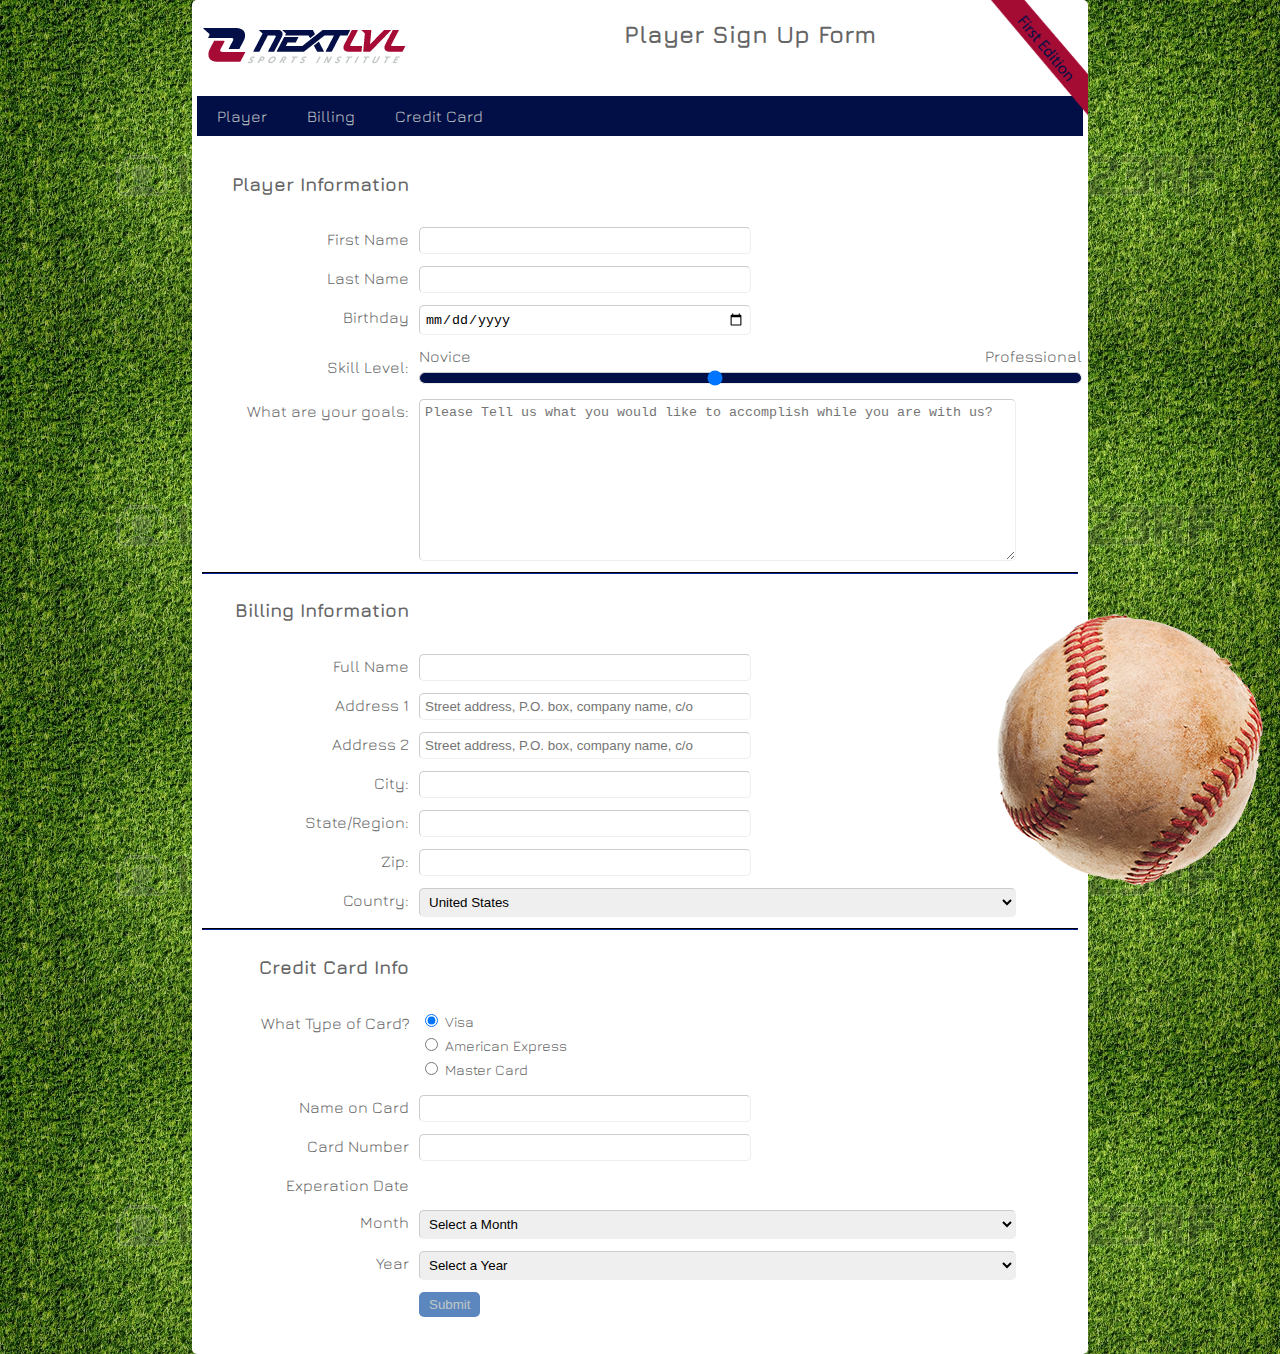
<file: form_project3/index.html>
<html>
	<head>
		<meta charset="utf-8">
		<meta http-equiv="X-UA-Compatible" content="IE=edge">
		<meta name="viewport" content="width=device-width, initial-scale=1">
		<title>Next Lvl Sports Sign Up Form</title>
		<link href='http://fonts.googleapis.com/css?family=Jura' rel='stylesheet' type='text/css'>
		<link rel="stylesheet" type="text/css" href="css/style.css">
	</head>
	<body>
		<div class="container">
			<form action="#">

				<header>
					<div class="escape"></div>
					<h2>Player Sign Up Form</h2>
					<div id="edition"><img src="images/First-Edition.png" alt="" /></div>
				</header>
					<nav>
						<ul>
							<li><a href="#player">Player</a></li>
							<li><a href="#billing">Billing</a></li>
							<li><a href="#card">Credit Card</a></li>
						</ul>
					</nav>
				<div>
					<label class="desc" id="title4" for="Field4">
						<h3 id="player">Player Information</h3>
					</label>
				</div>
				 <div>
				 	<label class="desc" id="first" for="firstname">First Name</label>
				 	<div>
				 		<input id="firstname" name="firstname" type="textfield" class="field text fn" value="" size="8" tabindex="1">
				 	</div>
				 </div>
				<div>
					<label class="desc" id="last" for="lastnamename">Last Name</label>
					<div>
						<input id="lastname" name="lastnamename" type="text" class="field text fn" value="" size="8" tabindex="1">
					</div>
				</div>
				<div>
					<label class="desc" id="last" for="birthday">Birthday</label>
					<div>
						<input id="birthday" name="Birthday" type="date"  value="mm/dd/yyyy" size="8" tabindex="1">
					</div>
				</div>  
				
				<div>
				    <label for="points">Skill Level:</label>
				    <div id="skill">
				    	<div id="novice">Novice</div>
				    	<div id="pro">Professional</div>
				    	<input type="range" name="points" id="points" value="5" min="1" max="10">
				    </div>
				</div>
				<div>
				    <label class="desc" id="title4" for="Field4">
				      What are your goals:
				    </label>
				  
				    <div>
				      <textarea id="Field4" name="Field4" spellcheck="true" rows="10" cols="50" tabindex="4" placeholder="Please Tell us what you would like to accomplish while you are with us? "></textarea>
				    </div>
				  </div>
				<hr>
				<div>
					<label class="desc" id="title4" for="Field4">
						<h3 id="billing">Billing Information</h3>
					</label>
				</div>
				<div>
					<label class="desc" id="title1" for="fullname">Full Name</label>
					<div>
						<input id="fullname" name="fullname" type="text" class="field text fn" value="" size="8" tabindex="1">
					</div>
				</div>

				<div>
					<label class="desc" id="title3" for="Field3">
						Address 1
					</label>
					<div>
						<input type="text" placeholder="Street address, P.O. box, company name, c/o"> 
					</div>
				</div>

				<div>
					<label class="desc" id="title3" for="Field3">
						Address 2
					</label>
					<div>
						<input type="text" placeholder="Street address, P.O. box, company name, c/o"> 
					</div>
				</div>

				<div>
					<label class="desc" id="title3" for="Field3">
						City:
					</label>
					<div>
						<input type="text"> 
					</div>
				</div>

				<div>
					<label class="desc" id="title3" for="Field3">
						State/Region:
					</label>
					<div>
						<input type="text"> 
					</div>
				</div>

				<div>
					<label class="desc" id="title3" for="Field3">
						Zip:
					</label>
					<div>
						<input type="text"> 
					</div>
				</div>
				<div>
					<label class="desc" id="title106" for="Field106">
						Country:
					</label>
					<div>
						<select> 
							<option value="">--</option>
							<option value="AF">Afghanistan</option>
							<option value="AX">Aland Islands</option>
							<option value="AL">Albania</option>
							<option value="DZ">Algeria</option>
							<option value="AS">American Samoa</option>
							<option value="AD">Andorra</option>
							<option value="AO">Angola</option>
							<option value="AI">Anguilla</option>
							<option value="AQ">Antarctica</option>
							<option value="AG">Antigua and Barbuda</option>
							<option value="AR">Argentina</option>
							<option value="AM">Armenia</option>
							<option value="AW">Aruba</option>
							<option value="AU">Australia</option>
							<option value="AT">Austria</option>
							<option value="AZ">Azerbaijan</option>
							<option value="BS">Bahamas, The</option>
							<option value="BH">Bahrain</option>
							<option value="BD">Bangladesh</option>
							<option value="BB">Barbados</option>
							<option value="BY">Belarus</option>
							<option value="BE">Belgium</option>
							<option value="BZ">Belize</option>
							<option value="BJ">Benin</option>
							<option value="BM">Bermuda</option>
							<option value="BT">Bhutan</option>
							<option value="BO">Bolivia</option>
							<option value="BQ">Bonaire, Saint Eustatius and Saba</option>
							<option value="BA">Bosnia and Herzegovina</option>
							<option value="BW">Botswana</option>
							<option value="BV">Bouvet Island</option>
							<option value="BR">Brazil</option>
							<option value="IO">British Indian Ocean Territory</option>
							<option value="BN">Brunei Darussalam</option>
							<option value="BG">Bulgaria</option>
							<option value="BF">Burkina Faso</option>
							<option value="BI">Burundi</option>
							<option value="KH">Cambodia</option>
							<option value="CM">Cameroon</option>
							<option value="CA">Canada</option>
							<option value="CV">Cape Verde</option>
							<option value="KY">Cayman Islands</option>
							<option value="CF">Central African Republic</option>
							<option value="TD">Chad</option>
							<option value="CL">Chile</option>
							<option value="CN">China</option>
							<option value="CX">Christmas Island</option>
							<option value="CC">Cocos (Keeling) Islands</option>
							<option value="CO">Colombia</option>
							<option value="KM">Comoros</option>
							<option value="CG">Congo</option>
							<option value="CD">Congo, The Democratic Republic of the</option>
							<option value="CK">Cook Islands</option>
							<option value="CR">Costa Rica</option>
							<option value="CI">Cote D'ivoire</option>
							<option value="HR">Croatia</option>
							<option value="CW">Curaçao</option>
							<option value="CY">Cyprus</option>
							<option value="CZ">Czech Republic</option>
							<option value="DK">Denmark</option>
							<option value="DJ">Djibouti</option>
							<option value="DM">Dominica</option>
							<option value="DO">Dominican Republic</option>
							<option value="EC">Ecuador</option>
							<option value="EG">Egypt</option>
							<option value="SV">El Salvador</option>
							<option value="GQ">Equatorial Guinea</option>
							<option value="ER">Eritrea</option>
							<option value="EE">Estonia</option>
							<option value="ET">Ethiopia</option>
							<option value="FK">Falkland Islands (Malvinas)</option>
							<option value="FO">Faroe Islands</option>
							<option value="FJ">Fiji</option>
							<option value="FI">Finland</option>
							<option value="FR">France</option>
							<option value="GF">French Guiana</option>
							<option value="PF">French Polynesia</option>
							<option value="TF">French Southern Territories</option>
							<option value="GA">Gabon</option>
							<option value="GM">Gambia, The</option>
							<option value="GE">Georgia</option>
							<option value="DE">Germany</option>
							<option value="GH">Ghana</option>
							<option value="GI">Gibraltar</option>
							<option value="GR">Greece</option>
							<option value="GL">Greenland</option>
							<option value="GD">Grenada</option>
							<option value="GP">Guadeloupe</option>
							<option value="GU">Guam</option>
							<option value="GT">Guatemala</option>
							<option value="GG">Guernsey</option>
							<option value="GN">Guinea</option>
							<option value="GW">Guinea-Bissau</option>
							<option value="GY">Guyana</option>
							<option value="HT">Haiti</option>
							<option value="HM">Heard Island and the McDonald Islands</option>
							<option value="VA">Holy See</option>
							<option value="HN">Honduras</option>
							<option value="HK">Hong Kong</option>
							<option value="HU">Hungary</option>
							<option value="IS">Iceland</option>
							<option value="IN">India</option>
							<option value="ID">Indonesia</option>
							<option value="IQ">Iraq</option>
							<option value="IE">Ireland</option>
							<option value="IM">Isle of Man</option>
							<option value="IL">Israel</option>
							<option value="IT">Italy</option>
							<option value="JM">Jamaica</option>
							<option value="JP">Japan</option>
							<option value="JE">Jersey</option>
							<option value="JO">Jordan</option>
							<option value="KZ">Kazakhstan</option>
							<option value="KE">Kenya</option>
							<option value="KI">Kiribati</option>
							<option value="KR">Korea, Republic of</option>
							<option value="KW">Kuwait</option>
							<option value="KG">Kyrgyzstan</option>
							<option value="LA">Lao People's Democratic Republic</option>
							<option value="LV">Latvia</option>
							<option value="LB">Lebanon</option>
							<option value="LS">Lesotho</option>
							<option value="LR">Liberia</option>
							<option value="LY">Libya</option>
							<option value="LI">Liechtenstein</option>
							<option value="LT">Lithuania</option>
							<option value="LU">Luxembourg</option>
							<option value="MO">Macao</option>
							<option value="MK">Macedonia, The Former Yugoslav Republic of</option>
							<option value="MG">Madagascar</option>
							<option value="MW">Malawi</option>
							<option value="MY">Malaysia</option>
							<option value="MV">Maldives</option>
							<option value="ML">Mali</option>
							<option value="MT">Malta</option>
							<option value="MH">Marshall Islands</option>
							<option value="MQ">Martinique</option>
							<option value="MR">Mauritania</option>
							<option value="MU">Mauritius</option>
							<option value="YT">Mayotte</option>
							<option value="MX">Mexico</option>
							<option value="FM">Micronesia, Federated States of</option>
							<option value="MD">Moldova, Republic of</option>
							<option value="MC">Monaco</option>
							<option value="MN">Mongolia</option>
							<option value="ME">Montenegro</option>
							<option value="MS">Montserrat</option>
							<option value="MA">Morocco</option>
							<option value="MZ">Mozambique</option>
							<option value="MM">Myanmar</option>
							<option value="NA">Namibia</option>
							<option value="NR">Nauru</option>
							<option value="NP">Nepal</option>
							<option value="NL">Netherlands</option>
							<option value="AN">Netherlands Antilles</option>
							<option value="NC">New Caledonia</option>
							<option value="NZ">New Zealand</option>
							<option value="NI">Nicaragua</option>
							<option value="NE">Niger</option>
							<option value="NG">Nigeria</option>
							<option value="NU">Niue</option>
							<option value="NF">Norfolk Island</option>
							<option value="MP">Northern Mariana Islands</option>
							<option value="NO">Norway</option>
							<option value="OM">Oman</option>
							<option value="PK">Pakistan</option>
							<option value="PW">Palau</option>
							<option value="PS">Palestinian Territories</option>
							<option value="PA">Panama</option>
							<option value="PG">Papua New Guinea</option>
							<option value="PY">Paraguay</option>
							<option value="PE">Peru</option>
							<option value="PH">Philippines</option>
							<option value="PN">Pitcairn</option>
							<option value="PL">Poland</option>
							<option value="PT">Portugal</option>
							<option value="PR">Puerto Rico</option>
							<option value="QA">Qatar</option>
							<option value="RE">Reunion</option>
							<option value="RO">Romania</option>
							<option value="RU">Russian Federation</option>
							<option value="RW">Rwanda</option>
							<option value="BL">Saint Barthelemy</option>
							<option value="SH">Saint Helena, Ascension and Tristan da Cunha</option>
							<option value="KN">Saint Kitts and Nevis</option>
							<option value="LC">Saint Lucia</option>
							<option value="MF">Saint Martin</option>
							<option value="PM">Saint Pierre and Miquelon</option>
							<option value="VC">Saint Vincent and the Grenadines</option>
							<option value="WS">Samoa</option>
							<option value="SM">San Marino</option>
							<option value="ST">Sao Tome and Principe</option>
							<option value="SA">Saudi Arabia</option>
							<option value="SN">Senegal</option>
							<option value="RS">Serbia</option>
							<option value="SC">Seychelles</option>
							<option value="SL">Sierra Leone</option>
							<option value="SG">Singapore</option>
							<option value="SX">Sint Maarten</option>
							<option value="SK">Slovakia</option>
							<option value="SI">Slovenia</option>
							<option value="SB">Solomon Islands</option>
							<option value="SO">Somalia</option>
							<option value="ZA">South Africa</option>
							<option value="GS">South Georgia and the South Sandwich Islands</option>
							<option value="ES">Spain</option>
							<option value="LK">Sri Lanka</option>
							<option value="SR">Suriname</option>
							<option value="SJ">Svalbard and Jan Mayen</option>
							<option value="SZ">Swaziland</option>
							<option value="SE">Sweden</option>
							<option value="CH">Switzerland</option>
							<option value="TW">Taiwan</option>
							<option value="TJ">Tajikistan</option>
							<option value="TZ">Tanzania, United Republic of</option>
							<option value="TH">Thailand</option>
							<option value="TL">Timor-leste</option>
							<option value="TG">Togo</option>
							<option value="TK">Tokelau</option>
							<option value="TO">Tonga</option>
							<option value="TT">Trinidad and Tobago</option>
							<option value="TN">Tunisia</option>
							<option value="TR">Turkey</option>
							<option value="TM">Turkmenistan</option>
							<option value="TC">Turks and Caicos Islands</option>
							<option value="TV">Tuvalu</option>
							<option value="UG">Uganda</option>
							<option value="UA">Ukraine</option>
							<option value="AE">United Arab Emirates</option>
							<option value="GB">United Kingdom</option>
							<option value="US" selected="">United States</option>
							<option value="UM">United States Minor Outlying Islands</option>
							<option value="UY">Uruguay</option>
							<option value="UZ">Uzbekistan</option>
							<option value="VU">Vanuatu</option>
							<option value="VE">Venezuela</option>
							<option value="VN">Vietnam</option>
							<option value="VG">Virgin Islands, British</option>
							<option value="VI">Virgin Islands, U.S.</option>
							<option value="WF">Wallis and Futuna</option>
							<option value="EH">Western Sahara</option>
							<option value="YE">Yemen</option>
							<option value="ZM">Zambia</option>
							<option value="ZW">Zimbabwe</option>
						</select>
					</div>
				</div>
				<hr>
				<div>
					<label class="desc" id="title4" for="Field4">
						<h3 id="card">Credit Card Info</h3>
					</label>
				</div>
				<div>
					<fieldset>

						<legend id="title5" class="desc fixheight">
							What Type of Card?
						</legend>

						<div>
							<input id="radioDefault_5" name="credit" type="hidden" value="">
							<div>
								<input id="creditCard_0" name="credit" type="radio" value="Visa" checked="checked">
								<label class="choice" for="creditCard_0">Visa</label>
							</div>
							<div>
								<input id="creditCard_1" name="credit" type="radio" value="American Express">
								<label class="choice" for="creditCard_1">American Express</label>
							</div>
							<div>
								<input id="creditCard_2" name="credit" type="radio" value="Master Card">
								<label class="choice" for="creditCard_2">Master Card</label>
							</div>
						</div>
					</fieldset>
				</div>
				<div>
					<label class="desc" id="title1" for="Field1">Name on Card</label>
					<div>
						<input type="text">
					</div>
				</div>
				<div>
					<label class="desc" id="title1" for="Field1">Card Number</label>
					<div>
						<input id="Field1" name="Field1" type="text" class="field text fn" value="" size="8" tabindex="1">
					</div>
				</div>
				<div>
					<label class="fixheight">Experation Date</label>
				</div>
				<div>
					<label class="desc" id="title106" for="Field106">
						Month
					</label>
					<div>
						<select id="Field106" name="Field106" class="field select medium" tabindex="11"> 
							<option value="">Select a Month</option>
							<option value="1">01 January</option>
							<option value="2">02 Febuary</option>
							<option value="3">03 March</option>
							<option value="4">04 April</option>
							<option value="5">05 May</option>
							<option value="6">06 June</option>
							<option value="7">07 July</option>
							<option value="8">08 August</option>
							<option value="9">09 September</option>
							<option value="10">10 October</option>
							<option value="11">11 November</option>
							<option value="12">12 December</option>
						</select>
					</div>
				</div>
				<div>
					<label class="desc" id="title106" for="Field106">
						Year
					</label>
					<div>
						<select id="Field106" name="Field106" class="field select medium" tabindex="11"> 
							<option value="">Select a Year</option>
							<option value="2015">2015</option>
							<option value="2016">2016</option>
							<option value="2017">2017</option>
							<option value="2018">2018</option>
							<option value="2019">2019</option>
							<option value="2020">2020</option>
							<option value="2021">2021</option>
							<option value="2022">2022</option>
							<option value="2023">2023</option>
							<option value="2024">2024</option>
							<option value="2025">2025</option>
							<option value="2026">2026</option>
							<option value="2027">2027</option>
							<option value="2028">2028</option>
							<option value="2029">2029</option>
							<option value="2030">2030</option>
							<option value="2030">2030</option>
							<option value="2031">2031</option>
							<option value="2032">2032</option>
							<option value="2033">2033</option>
							<option value="2034">2034</option>
							<option value="2035">2035</option>
							<option value="2036">2036</option>
							<option value="2037">2037</option>
							<option value="2038">2038</option>
							<option value="2039">2039</option>
							<option value="2040">2040</option>

						</select>
					</div>
				</div> 
				<div>
					<div>
						<input id="saveForm" name="saveForm" type="submit" value="Submit">
					</div>
				</div> 
			</form>
		</div>
		<div id="baseball"><img src="images/BaseBall_300.png"</div>
	</body>
</html>
</file>
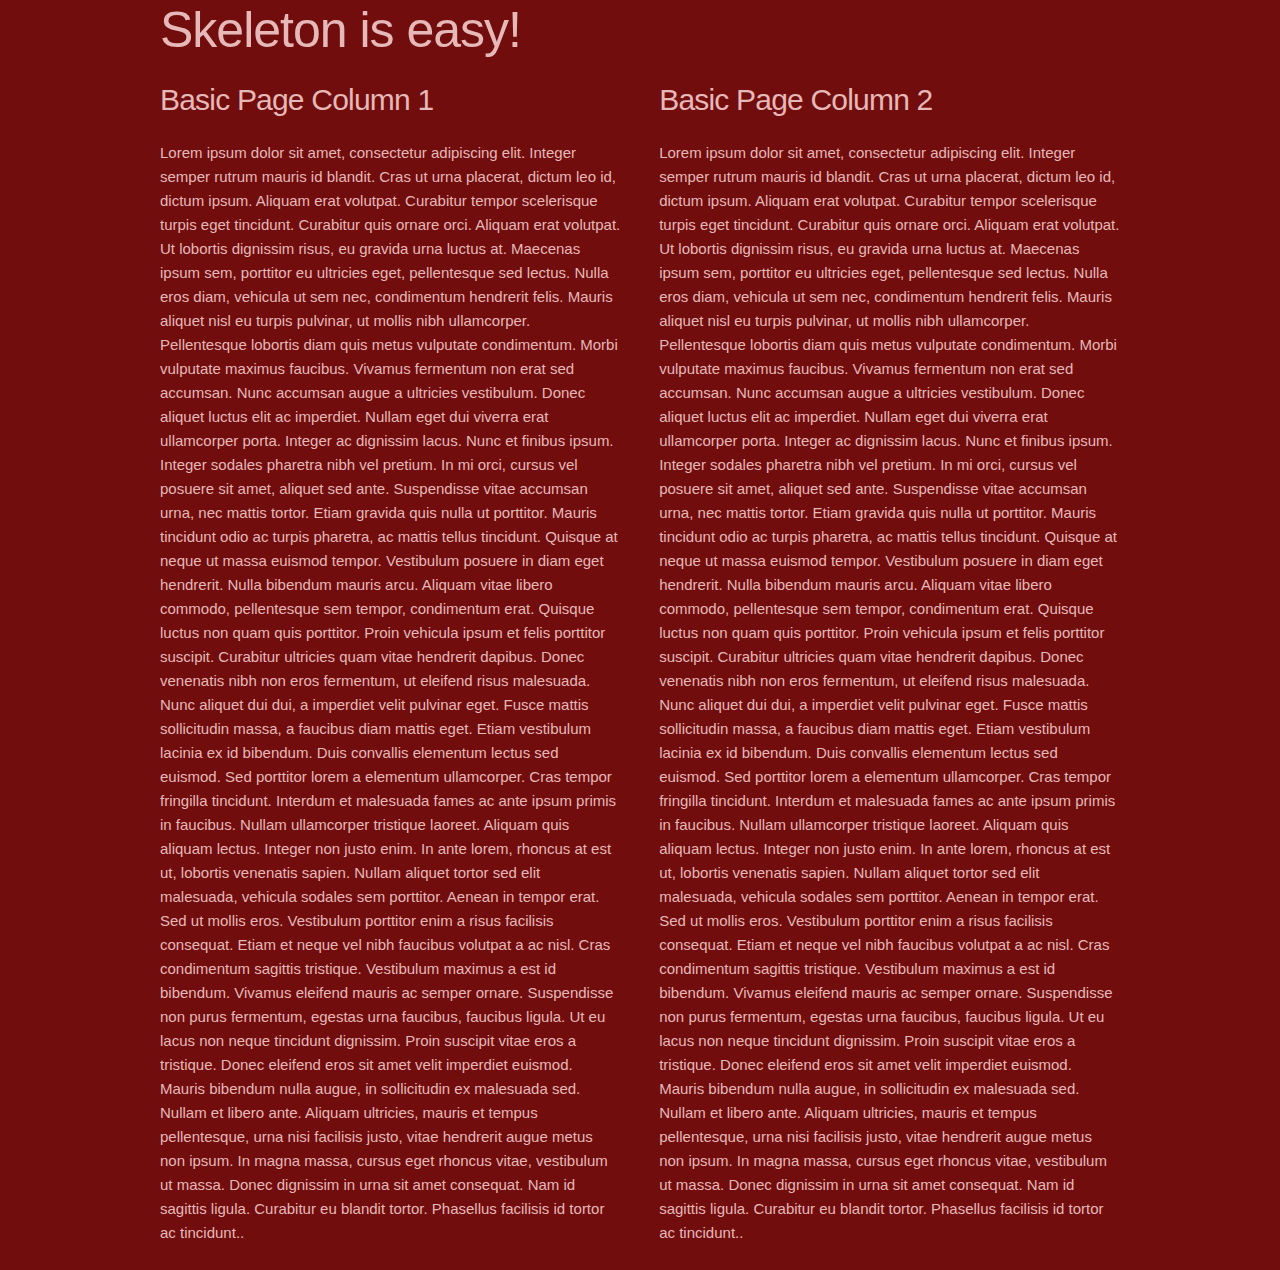
<file: older/Skeleton-2.0.4/index.html>
<!DOCTYPE html>
<html lang="en">
<head>

  <!-- Basic Page Needs
  –––––––––––––––––––––––––––––––––––––––––––––––––– -->
  <meta charset="utf-8">
  <title>Example of Skeleton :)</title>
  <meta name="description" content="">
  <meta name="author" content="">

  <!-- Mobile Specific Metas
  –––––––––––––––––––––––––––––––––––––––––––––––––– -->
  <meta name="viewport" content="width=device-width, initial-scale=1">

  <!-- FONT
  –––––––––––––––––––––––––––––––––––––––––––––––––– -->
  <link href='http://fonts.googleapis.com/css?family=Montserrat' rel='stylesheet' type='text/css'>

  <!-- CSS
  –––––––––––––––––––––––––––––––––––––––––––––––––– -->
  <link rel="stylesheet" href="css/normalize.css">
  <link rel="stylesheet" href="css/skeleton.css">
  <link rel="stylesheet" href="css/main.css">
  <!-- Favicon
  –––––––––––––––––––––––––––––––––––––––––––––––––– -->
  <link rel="icon" type="image/png" href="images/favicon.png">

</head>
<body>

  <!-- Primary Page Layout
  –––––––––––––––––––––––––––––––––––––––––––––––––– -->
  <div class="container">
    <div class="row">
      <div class="tewlve columns">
        <h1>Skeleton is easy!</h1>
      </div>
    </div>
    <div class="row">
      <div class="one-half column">
        <h4>Basic Page Column 1</h4>
        <p>Lorem ipsum dolor sit amet, consectetur adipiscing elit. Integer semper rutrum mauris id blandit. Cras ut urna placerat, dictum leo id, dictum ipsum. Aliquam erat volutpat. Curabitur tempor scelerisque turpis eget tincidunt. Curabitur quis ornare orci. Aliquam erat volutpat. Ut lobortis dignissim risus, eu gravida urna luctus at. Maecenas ipsum sem, porttitor eu ultricies eget, pellentesque sed lectus.

        Nulla eros diam, vehicula ut sem nec, condimentum hendrerit felis. Mauris aliquet nisl eu turpis pulvinar, ut mollis nibh ullamcorper. Pellentesque lobortis diam quis metus vulputate condimentum. Morbi vulputate maximus faucibus. Vivamus fermentum non erat sed accumsan. Nunc accumsan augue a ultricies vestibulum. Donec aliquet luctus elit ac imperdiet. Nullam eget dui viverra erat ullamcorper porta. Integer ac dignissim lacus. Nunc et finibus ipsum. Integer sodales pharetra nibh vel pretium. In mi orci, cursus vel posuere sit amet, aliquet sed ante. Suspendisse vitae accumsan urna, nec mattis tortor. Etiam gravida quis nulla ut porttitor.

        Mauris tincidunt odio ac turpis pharetra, ac mattis tellus tincidunt. Quisque at neque ut massa euismod tempor. Vestibulum posuere in diam eget hendrerit. Nulla bibendum mauris arcu. Aliquam vitae libero commodo, pellentesque sem tempor, condimentum erat. Quisque luctus non quam quis porttitor. Proin vehicula ipsum et felis porttitor suscipit. Curabitur ultricies quam vitae hendrerit dapibus. Donec venenatis nibh non eros fermentum, ut eleifend risus malesuada. Nunc aliquet dui dui, a imperdiet velit pulvinar eget. Fusce mattis sollicitudin massa, a faucibus diam mattis eget. Etiam vestibulum lacinia ex id bibendum. Duis convallis elementum lectus sed euismod. Sed porttitor lorem a elementum ullamcorper. Cras tempor fringilla tincidunt. Interdum et malesuada fames ac ante ipsum primis in faucibus.

        Nullam ullamcorper tristique laoreet. Aliquam quis aliquam lectus. Integer non justo enim. In ante lorem, rhoncus at est ut, lobortis venenatis sapien. Nullam aliquet tortor sed elit malesuada, vehicula sodales sem porttitor. Aenean in tempor erat. Sed ut mollis eros. Vestibulum porttitor enim a risus facilisis consequat.

        Etiam et neque vel nibh faucibus volutpat a ac nisl. Cras condimentum sagittis tristique. Vestibulum maximus a est id bibendum. Vivamus eleifend mauris ac semper ornare. Suspendisse non purus fermentum, egestas urna faucibus, faucibus ligula. Ut eu lacus non neque tincidunt dignissim. Proin suscipit vitae eros a tristique. Donec eleifend eros sit amet velit imperdiet euismod. Mauris bibendum nulla augue, in sollicitudin ex malesuada sed. Nullam et libero ante. Aliquam ultricies, mauris et tempus pellentesque, urna nisi facilisis justo, vitae hendrerit augue metus non ipsum. In magna massa, cursus eget rhoncus vitae, vestibulum ut massa. Donec dignissim in urna sit amet consequat. Nam id sagittis ligula. Curabitur eu blandit tortor. Phasellus facilisis id tortor ac tincidunt.</a>.</p>
      </div>
      <div class="one-half column">
        <h4>Basic Page Column 2</h4>
        <p>Lorem ipsum dolor sit amet, consectetur adipiscing elit. Integer semper rutrum mauris id blandit. Cras ut urna placerat, dictum leo id, dictum ipsum. Aliquam erat volutpat. Curabitur tempor scelerisque turpis eget tincidunt. Curabitur quis ornare orci. Aliquam erat volutpat. Ut lobortis dignissim risus, eu gravida urna luctus at. Maecenas ipsum sem, porttitor eu ultricies eget, pellentesque sed lectus.

        Nulla eros diam, vehicula ut sem nec, condimentum hendrerit felis. Mauris aliquet nisl eu turpis pulvinar, ut mollis nibh ullamcorper. Pellentesque lobortis diam quis metus vulputate condimentum. Morbi vulputate maximus faucibus. Vivamus fermentum non erat sed accumsan. Nunc accumsan augue a ultricies vestibulum. Donec aliquet luctus elit ac imperdiet. Nullam eget dui viverra erat ullamcorper porta. Integer ac dignissim lacus. Nunc et finibus ipsum. Integer sodales pharetra nibh vel pretium. In mi orci, cursus vel posuere sit amet, aliquet sed ante. Suspendisse vitae accumsan urna, nec mattis tortor. Etiam gravida quis nulla ut porttitor.

        Mauris tincidunt odio ac turpis pharetra, ac mattis tellus tincidunt. Quisque at neque ut massa euismod tempor. Vestibulum posuere in diam eget hendrerit. Nulla bibendum mauris arcu. Aliquam vitae libero commodo, pellentesque sem tempor, condimentum erat. Quisque luctus non quam quis porttitor. Proin vehicula ipsum et felis porttitor suscipit. Curabitur ultricies quam vitae hendrerit dapibus. Donec venenatis nibh non eros fermentum, ut eleifend risus malesuada. Nunc aliquet dui dui, a imperdiet velit pulvinar eget. Fusce mattis sollicitudin massa, a faucibus diam mattis eget. Etiam vestibulum lacinia ex id bibendum. Duis convallis elementum lectus sed euismod. Sed porttitor lorem a elementum ullamcorper. Cras tempor fringilla tincidunt. Interdum et malesuada fames ac ante ipsum primis in faucibus.

        Nullam ullamcorper tristique laoreet. Aliquam quis aliquam lectus. Integer non justo enim. In ante lorem, rhoncus at est ut, lobortis venenatis sapien. Nullam aliquet tortor sed elit malesuada, vehicula sodales sem porttitor. Aenean in tempor erat. Sed ut mollis eros. Vestibulum porttitor enim a risus facilisis consequat.

        Etiam et neque vel nibh faucibus volutpat a ac nisl. Cras condimentum sagittis tristique. Vestibulum maximus a est id bibendum. Vivamus eleifend mauris ac semper ornare. Suspendisse non purus fermentum, egestas urna faucibus, faucibus ligula. Ut eu lacus non neque tincidunt dignissim. Proin suscipit vitae eros a tristique. Donec eleifend eros sit amet velit imperdiet euismod. Mauris bibendum nulla augue, in sollicitudin ex malesuada sed. Nullam et libero ante. Aliquam ultricies, mauris et tempus pellentesque, urna nisi facilisis justo, vitae hendrerit augue metus non ipsum. In magna massa, cursus eget rhoncus vitae, vestibulum ut massa. Donec dignissim in urna sit amet consequat. Nam id sagittis ligula. Curabitur eu blandit tortor. Phasellus facilisis id tortor ac tincidunt.</a>.</p>
      </div>
    </div>
  </div>

<!-- End Document
  –––––––––––––––––––––––––––––––––––––––––––––––––– -->
</body>
</html>
</file>
<file: form_project3/css/style.css>
/* ================================================
  Author: Jeff Carroll
  Class: DWS2
  Purpose: Week Two Project 
  Site: http://jdcarroll.github.io/NextlvlSports/index.html
  Date: 1/19/2015

/* ================================================
          Color Swatches  
===================================================
  Blue    #020F46;
  light Blue  #5C87BE;
  Red     #A40C34;
  Gray    #C2C7C7;
  D.Gray    #666666;
================================================== */

/*=================================================
          Main Elements
===================================================*/

* {
    -webkit-box-sizing: border-box;
  -moz-box-sizing: border-box;
  box-sizing: border-box;
}

body {
  margin: 0px;
  padding: 0px 15%;
  background-image: url(../images/turf.png);
  color: #666666;
  font-family: 'Jura', sans-serif;

}

.container {
  position: relative;
  padding: 20px 5px;
  max-width: 1300px;
  background-color: #ffffff;
  border-radius: 5px; 
}



#baseball {
	position: fixed;
	right: 0px;
	bottom: 0px;
}

#edition {
	position: absolute;
	top: 0px;
	right: 0px;
	z-index: 1;
}

#edition img {
	zoom: 5%;
}

form header {
  width: 100%;
  margin: 0; 
  overflow: auto;
}

nav {
	width: 100%;
	background-color: #020F46;
	
}

nav ul {
	padding: 0px;
	width: 37%;
	overflow: hidden;
}

nav li {
	line-height: 40px;
	list-style: none;
	padding: 0px 20px;
	float: left;
	transition: all .5s;
}

nav li a {
	text-decoration: none;
	color: #C2C7C7 ;
}

nav li:hover {
	background-color: #A40C34;
}


.escape {
  width: 110px;
  background-image: url(../images/logo_small.png);
  background-repeat: no-repeat;
  float: left;
  padding: 30px 110px;
}

form header div {
  font-size: 90%;
  color: #999;
}
form header h2 {
  text-align: center;
  margin: 0 0 5px 0;
}
form > div {
  clear: both;
  overflow: hidden;
  padding: 1px;
  margin: 0 0 10px 0;
}

label[for=points]{
	line-height: 40px;
}

#skill {
	float: left;
	width: 38%%;
}

#skill input[type=range]{
	margin-left: 0;
	width: 100%;
}

#novice {
	float: left;
}

#pro{
	text-align: right;
}
form > div input[type="range"]{
	background: #020F46;
	margin-top: 7px;
	height: .1px;
	-webkit-appearance: none;
	border-radius: 8px;
}
form > hr {
  border-color: 
}

form > div > fieldset > div > div {
  margin: 0 0 5px 0;
}
form > div > label,
legend {
  line-height: 25px;
  width: 25%;
  float: left;
  text-align: left;
  padding-right: 10px;
}
form > div > div,
form > div > fieldset > div {
  width: 75%;
  float: right;
}
form > div > fieldset label {
	font-size: 90%;
}
fieldset {
	border: 0;
  padding: 0;
}

form hr {
  clear: both;
  margin: 5px;
  border-color: #020F46; 
}
select,
input[type=text],
input[type=email],
input[type=url],
input[type=password],
input[type="range"],
input[type="date"],
input[type=textfield],
textarea {
	width: 90%;
  padding: 5px;
  border-radius: 5px;
  border-top: 1px solid #ccc;
  border-left: 1px solid #ccc;
  border-right: 1px solid #eee;
  border-bottom: 1px solid #eee;
}
input[type=text],
input[type=email],
input[type=url],
input[type=password],
input[type="range"],
input[type="date"],
input[type=textfield]
 {
  width: 50%;
}
input[type=text]:focus,
input[type=email]:focus,
input[type=url]:focus,
input[type=password]:focus,
input[type="range"]:focus,
textarea:focus {
  tranform: all 2s;
  outline: 10;
  border-color: #4697e4;
}

form input[type=submit] {
  padding: 5px 10px;
  background-color: #5C87BE;
  border-radius: 5px;
  color: #C2C7C7;
  border: none;
}

form input[type=submit]:hover {
  background-color: #020F46;
}

@media (max-width: 600px) {

  
  #skill{
  	float: none;
  	width: 100%;
  }

  .escape {
    width: 350px;
    height: 184px;
    background-image: url(../images/large_logo.png);
    background-repeat: no-repeat;
    margin: 0 auto;
    zoom:70%;
  }

  form > div {
    margin: 0 0 15px 0; 
  }
  form > div > label,
  legend {
	  width: 100%;
    float: none;
    margin: 0 0 5px 0;
  }
  form > div > div,
  form > div > fieldset > div {
    width: 100%;
    float: none;
  }
  input[type=text],
  input[type=email],
  input[type=url],
  input[type=password],
  input[type="range"],
  input[type=textfield],
  input[type="date"],
  textarea,
  select {
    width: 100%; 
  }
  #baseball {
  	display: none;
  }
}

@media screen and (max-width: 842px) {
	nav {
		width: 100%;
	}
	
	nav ul {
		width: 100%;
	}
	nav ul li {
		width: 100%;
		text-align: center;
	}
		
}

@media screen and (max-width:1000px) {
	
	
	nav ul {
		width: 100%; 
		margin: 0 auto;
	}
	
		
    .escape {
        float: none;
        margin: 0 auto
    }
    #baseball {
    	zoom: 40%;
    }
}

@media screen and (min-width:1001px) and (max-width: 1200px) {
	#baseball {
		zoom: 60%;
	}
}

@media (min-width: 1200px) {
  form > div > label,
	legend {
  	text-align: right;
  }
}
</file>
<file: older/Skeleton-2.0.4/css/skeleton.css>
/*
* Skeleton V2.0.4
* Copyright 2014, Dave Gamache
* www.getskeleton.com
* Free to use under the MIT license.
* http://www.opensource.org/licenses/mit-license.php
* 12/29/2014
*/


/* Table of contents
––––––––––––––––––––––––––––––––––––––––––––––––––
- Grid
- Base Styles
- Typography
- Links
- Buttons
- Forms
- Lists
- Code
- Tables
- Spacing
- Utilities
- Clearing
- Media Queries
*/


/* Grid
–––––––––––––––––––––––––––––––––––––––––––––––––– */
.container {
  position: relative;
  width: 100%;
  max-width: 960px;
  margin: 0 auto;
  padding: 0 20px;
  box-sizing: border-box; }
.column,
.columns {
  width: 100%;
  float: left;
  box-sizing: border-box; }

/* For devices larger than 400px */
@media (min-width: 400px) {
  .container {
    width: 85%;
    padding: 0; }
}

/* For devices larger than 550px */
@media (min-width: 550px) {
  .container {
    width: 80%; }
  .column,
  .columns {
    margin-left: 4%; }
  .column:first-child,
  .columns:first-child {
    margin-left: 0; }

  .one.column,
  .one.columns                    { width: 4.66666666667%; }
  .two.columns                    { width: 13.3333333333%; }
  .three.columns                  { width: 22%;            }
  .four.columns                   { width: 30.6666666667%; }
  .five.columns                   { width: 39.3333333333%; }
  .six.columns                    { width: 48%;            }
  .seven.columns                  { width: 56.6666666667%; }
  .eight.columns                  { width: 65.3333333333%; }
  .nine.columns                   { width: 74.0%;          }
  .ten.columns                    { width: 82.6666666667%; }
  .eleven.columns                 { width: 91.3333333333%; }
  .twelve.columns                 { width: 100%; margin-left: 0; }

  .one-third.column               { width: 30.6666666667%; }
  .two-thirds.column              { width: 65.3333333333%; }

  .one-half.column                { width: 48%; }

  /* Offsets */
  .offset-by-one.column,
  .offset-by-one.columns          { margin-left: 8.66666666667%; }
  .offset-by-two.column,
  .offset-by-two.columns          { margin-left: 17.3333333333%; }
  .offset-by-three.column,
  .offset-by-three.columns        { margin-left: 26%;            }
  .offset-by-four.column,
  .offset-by-four.columns         { margin-left: 34.6666666667%; }
  .offset-by-five.column,
  .offset-by-five.columns         { margin-left: 43.3333333333%; }
  .offset-by-six.column,
  .offset-by-six.columns          { margin-left: 52%;            }
  .offset-by-seven.column,
  .offset-by-seven.columns        { margin-left: 60.6666666667%; }
  .offset-by-eight.column,
  .offset-by-eight.columns        { margin-left: 69.3333333333%; }
  .offset-by-nine.column,
  .offset-by-nine.columns         { margin-left: 78.0%;          }
  .offset-by-ten.column,
  .offset-by-ten.columns          { margin-left: 86.6666666667%; }
  .offset-by-eleven.column,
  .offset-by-eleven.columns       { margin-left: 95.3333333333%; }

  .offset-by-one-third.column,
  .offset-by-one-third.columns    { margin-left: 34.6666666667%; }
  .offset-by-two-thirds.column,
  .offset-by-two-thirds.columns   { margin-left: 69.3333333333%; }

  .offset-by-one-half.column,
  .offset-by-one-half.columns     { margin-left: 52%; }

}


/* Base Styles
–––––––––––––––––––––––––––––––––––––––––––––––––– */
/* NOTE
html is set to 62.5% so that all the REM measurements throughout Skeleton
are based on 10px sizing. So basically 1.5rem = 15px :) */
html {
  font-size: 62.5%; }
body {
  font-size: 1.5em; /* currently ems cause chrome bug misinterpreting rems on body element */
  line-height: 1.6;
  font-weight: 400;
  font-family: "Raleway", "HelveticaNeue", "Helvetica Neue", Helvetica, Arial, sans-serif;
  color: #222; }


/* Typography
–––––––––––––––––––––––––––––––––––––––––––––––––– */
h1, h2, h3, h4, h5, h6 {
  margin-top: 0;
  margin-bottom: 2rem;
  font-weight: 300; }
h1 { font-size: 4.0rem; line-height: 1.2;  letter-spacing: -.1rem;}
h2 { font-size: 3.6rem; line-height: 1.25; letter-spacing: -.1rem; }
h3 { font-size: 3.0rem; line-height: 1.3;  letter-spacing: -.1rem; }
h4 { font-size: 2.4rem; line-height: 1.35; letter-spacing: -.08rem; }
h5 { font-size: 1.8rem; line-height: 1.5;  letter-spacing: -.05rem; }
h6 { font-size: 1.5rem; line-height: 1.6;  letter-spacing: 0; }

/* Larger than phablet */
@media (min-width: 550px) {
  h1 { font-size: 5.0rem; }
  h2 { font-size: 4.2rem; }
  h3 { font-size: 3.6rem; }
  h4 { font-size: 3.0rem; }
  h5 { font-size: 2.4rem; }
  h6 { font-size: 1.5rem; }
}

p {
  margin-top: 0; }


/* Links
–––––––––––––––––––––––––––––––––––––––––––––––––– */
a {
  color: #1EAEDB; }
a:hover {
  color: #0FA0CE; }


/* Buttons
–––––––––––––––––––––––––––––––––––––––––––––––––– */
.button,
button,
input[type="submit"],
input[type="reset"],
input[type="button"] {
  display: inline-block;
  height: 38px;
  padding: 0 30px;
  color: #555;
  text-align: center;
  font-size: 11px;
  font-weight: 600;
  line-height: 38px;
  letter-spacing: .1rem;
  text-transform: uppercase;
  text-decoration: none;
  white-space: nowrap;
  background-color: transparent;
  border-radius: 4px;
  border: 1px solid #bbb;
  cursor: pointer;
  box-sizing: border-box; }
.button:hover,
button:hover,
input[type="submit"]:hover,
input[type="reset"]:hover,
input[type="button"]:hover,
.button:focus,
button:focus,
input[type="submit"]:focus,
input[type="reset"]:focus,
input[type="button"]:focus {
  color: #333;
  border-color: #888;
  outline: 0; }
.button.button-primary,
button.button-primary,
input[type="submit"].button-primary,
input[type="reset"].button-primary,
input[type="button"].button-primary {
  color: #FFF;
  background-color: #33C3F0;
  border-color: #33C3F0; }
.button.button-primary:hover,
button.button-primary:hover,
input[type="submit"].button-primary:hover,
input[type="reset"].button-primary:hover,
input[type="button"].button-primary:hover,
.button.button-primary:focus,
button.button-primary:focus,
input[type="submit"].button-primary:focus,
input[type="reset"].button-primary:focus,
input[type="button"].button-primary:focus {
  color: #FFF;
  background-color: #1EAEDB;
  border-color: #1EAEDB; }


/* Forms
–––––––––––––––––––––––––––––––––––––––––––––––––– */
input[type="email"],
input[type="number"],
input[type="search"],
input[type="text"],
input[type="tel"],
input[type="url"],
input[type="password"],
textarea,
select {
  height: 38px;
  padding: 6px 10px; /* The 6px vertically centers text on FF, ignored by Webkit */
  background-color: #fff;
  border: 1px solid #D1D1D1;
  border-radius: 4px;
  box-shadow: none;
  box-sizing: border-box; }
/* Removes awkward default styles on some inputs for iOS */
input[type="email"],
input[type="number"],
input[type="search"],
input[type="text"],
input[type="tel"],
input[type="url"],
input[type="password"],
textarea {
  -webkit-appearance: none;
     -moz-appearance: none;
          appearance: none; }
textarea {
  min-height: 65px;
  padding-top: 6px;
  padding-bottom: 6px; }
input[type="email"]:focus,
input[type="number"]:focus,
input[type="search"]:focus,
input[type="text"]:focus,
input[type="tel"]:focus,
input[type="url"]:focus,
input[type="password"]:focus,
textarea:focus,
select:focus {
  border: 1px solid #33C3F0;
  outline: 0; }
label,
legend {
  display: block;
  margin-bottom: .5rem;
  font-weight: 600; }
fieldset {
  padding: 0;
  border-width: 0; }
input[type="checkbox"],
input[type="radio"] {
  display: inline; }
label > .label-body {
  display: inline-block;
  margin-left: .5rem;
  font-weight: normal; }


/* Lists
–––––––––––––––––––––––––––––––––––––––––––––––––– */
ul {
  list-style: circle inside; }
ol {
  list-style: decimal inside; }
ol, ul {
  padding-left: 0;
  margin-top: 0; }
ul ul,
ul ol,
ol ol,
ol ul {
  margin: 1.5rem 0 1.5rem 3rem;
  font-size: 90%; }
li {
  margin-bottom: 1rem; }


/* Code
–––––––––––––––––––––––––––––––––––––––––––––––––– */
code {
  padding: .2rem .5rem;
  margin: 0 .2rem;
  font-size: 90%;
  white-space: nowrap;
  background: #F1F1F1;
  border: 1px solid #E1E1E1;
  border-radius: 4px; }
pre > code {
  display: block;
  padding: 1rem 1.5rem;
  white-space: pre; }


/* Tables
–––––––––––––––––––––––––––––––––––––––––––––––––– */
th,
td {
  padding: 12px 15px;
  text-align: left;
  border-bottom: 1px solid #E1E1E1; }
th:first-child,
td:first-child {
  padding-left: 0; }
th:last-child,
td:last-child {
  padding-right: 0; }


/* Spacing
–––––––––––––––––––––––––––––––––––––––––––––––––– */
button,
.button {
  margin-bottom: 1rem; }
input,
textarea,
select,
fieldset {
  margin-bottom: 1.5rem; }
pre,
blockquote,
dl,
figure,
table,
p,
ul,
ol,
form {
  margin-bottom: 2.5rem; }


/* Utilities
–––––––––––––––––––––––––––––––––––––––––––––––––– */
.u-full-width {
  width: 100%;
  box-sizing: border-box; }
.u-max-full-width {
  max-width: 100%;
  box-sizing: border-box; }
.u-pull-right {
  float: right; }
.u-pull-left {
  float: left; }


/* Misc
–––––––––––––––––––––––––––––––––––––––––––––––––– */
hr {
  margin-top: 3rem;
  margin-bottom: 3.5rem;
  border-width: 0;
  border-top: 1px solid #E1E1E1; }


/* Clearing
–––––––––––––––––––––––––––––––––––––––––––––––––– */

/* Self Clearing Goodness */
.container:after,
.row:after,
.u-cf {
  content: "";
  display: table;
  clear: both; }


/* Media Queries
–––––––––––––––––––––––––––––––––––––––––––––––––– */
/*
Note: The best way to structure the use of media queries is to create the queries
near the relevant code. For example, if you wanted to change the styles for buttons
on small devices, paste the mobile query code up in the buttons section and style it
there.
*/


/* Larger than mobile */
@media (min-width: 400px) {}

/* Larger than phablet (also point when grid becomes active) */
@media (min-width: 550px) {}

/* Larger than tablet */
@media (min-width: 750px) {}

/* Larger than desktop */
@media (min-width: 1000px) {}

/* Larger than Desktop HD */
@media (min-width: 1200px) {}
</file>
<file: older/Skeleton-2.0.4/css/main.css>
body{
	background-color: #710d0d;
	color: #e6b8b8;
}
</file>
